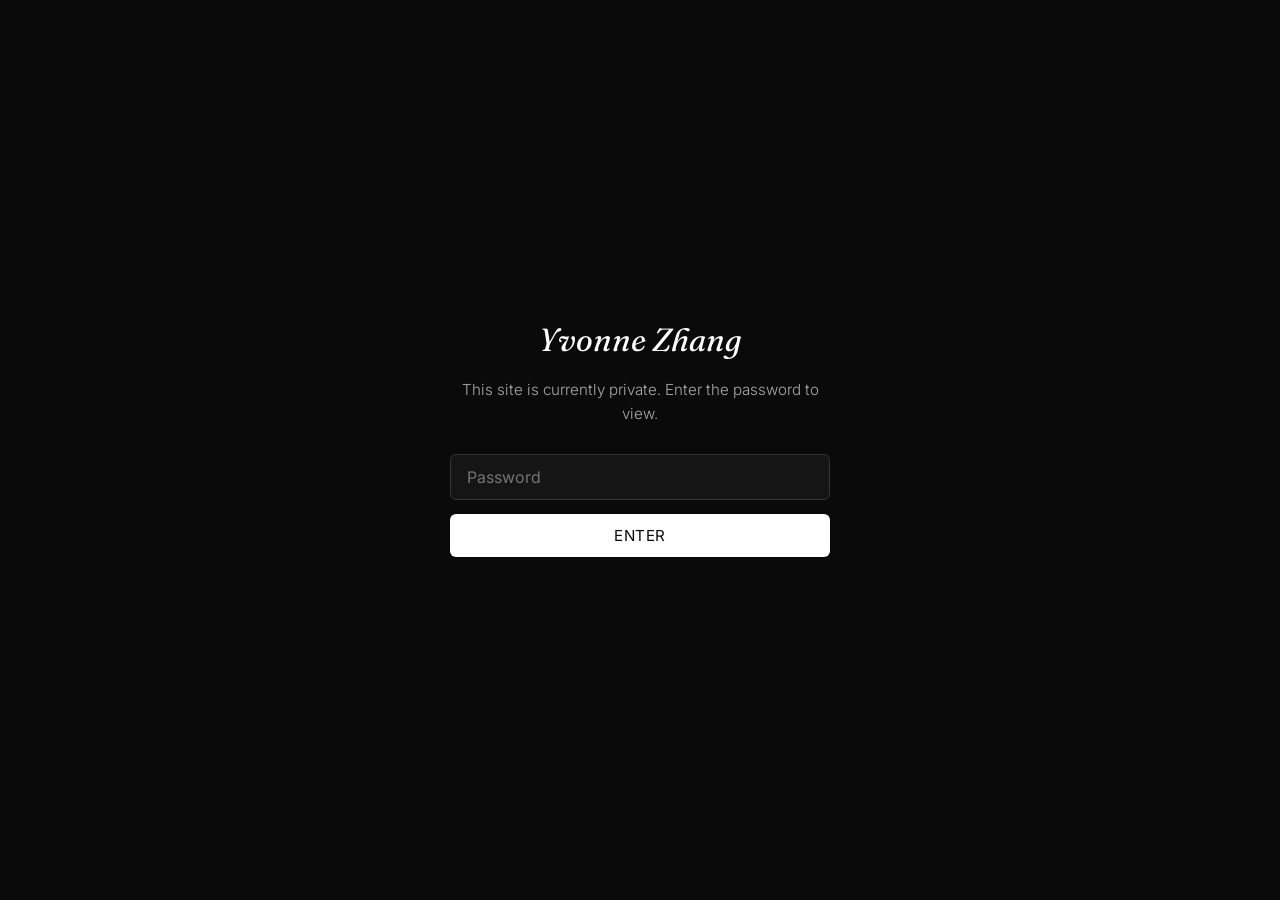
<file: index.html>
<!DOCTYPE html>
<html lang="en">
<head>
<meta charset="UTF-8">
<meta name="viewport" content="width=device-width, initial-scale=1.0">
<title>Yvonne Zhang — Product Designer</title>
<meta name="description" content="Yvonne Zhang is a product designer and part-time filmmaker based in NYC.">
<link rel="preconnect" href="https://fonts.googleapis.com">
<link rel="preconnect" href="https://fonts.gstatic.com" crossorigin>
<link href="https://fonts.googleapis.com/css2?family=Fraunces:ital,opsz,wght@0,9..144,300;0,9..144,400;0,9..144,500;1,9..144,400&family=Inter:wght@300;400;500;600&display=swap" rel="stylesheet">
<link rel="stylesheet" href="css/style.css">
<script>
(function(){
  try {
    if (sessionStorage.getItem('yz_site_unlocked') === '1') {
      document.documentElement.classList.add('unlocked');
    } else {
      document.documentElement.classList.add('locked');
    }
  } catch(e) { document.documentElement.classList.add('locked'); }
})();
</script>
<link rel="stylesheet" href="css/gate.css">
</head>
<body>
<div id="gate-overlay">
  <div class="gate-box">
    <h1>Yvonne Zhang</h1>
    <p>This site is currently private. Enter the password to view.</p>
    <form id="gate-form">
      <input type="password" id="gate-password" placeholder="Password" autocomplete="off" required>
      <button type="submit">Enter</button>
      <div class="gate-error" id="gate-error"></div>
    </form>
  </div>
</div>
<div id="site-content">


<header class="site-header">
  <a href="#" class="logo">Yvonne Zhang</a>
  <a href="https://www.linkedin.com/in/yvonnezhang" target="_blank" rel="noopener" class="icon-link" aria-label="LinkedIn">
    <svg width="20" height="20" viewBox="0 0 24 24" fill="currentColor"><path d="M20.45 20.45h-3.55v-5.57c0-1.33-.02-3.03-1.85-3.03-1.85 0-2.14 1.45-2.14 2.94v5.66H9.36V9h3.41v1.56h.05c.47-.9 1.63-1.85 3.36-1.85 3.6 0 4.27 2.37 4.27 5.45v6.29zM5.34 7.43a2.06 2.06 0 1 1 0-4.12 2.06 2.06 0 0 1 0 4.12zM7.12 20.45H3.56V9h3.56v11.45z"/></svg>
  </a>
</header>

<section class="hero">
  <img src="assets/hero.jpg" alt="Architectural detail" class="hero-img">
</section>

<section class="tagline">
  <p>Yvonne Zhang is a product designer and part-time filmmaker. She loves traveling and learning languages.</p>
</section>

<section class="intro">
  <div class="intro-spacer"></div>
  <div class="intro-copy">
    <p>For the past six years, I've designed software products that have helped businesses grow and shaped product visions across B2B and B2C SaaS apps, fintech apps, e-commerce, and marketing websites.</p>
    <p>With a cinematic eye and multi-disciplinary background, I draw connections between different industries. I specialize in end-to-end product design, where I create experiences that are intuitive, inclusive, and deeply human.</p>
    <p>When I'm not designing, I explore the world by learning new languages, drawing, and traveling around the world.</p>
    <p>Based in NYC. Previously @Toast, JOOR, Bizwise, and Candidly.</p>
  </div>
</section>

<section class="works" id="work">
  <h2>Design works</h2>

  <div class="work-grid">

    <article class="work-card">
      <a href="projects/toast-data-insights.html">
        <img src="assets/project-toast-cogs.jpg" alt="Toast COGS Report dashboard">
      </a>
      <h3>Data Insights for Restaurants</h3>
      <p class="meta">Toast, 2024</p>
      <p>I led the design of Toast's Food Cost Insights, delivering accurate, actionable data that empowers restaurants to understand the health of their business with spending and sales data.</p>
      <a class="btn" href="projects/toast-data-insights.html">View work</a>
    </article>

    <article class="work-card">
      <a href="projects/joor-fashion-app.html">
        <img src="assets/project-joor-app.jpg" alt="Fashion retailer shopping iOS app">
      </a>
      <h3>Fashion Retailer Shopping iOS App</h3>
      <p class="meta">Joor, 2022</p>
      <p>Redesigned the mobile App of a B2B fashion e-commerce platform, that improved the buying workflow efficiency for retail users.</p>
      <a class="btn" href="projects/joor-fashion-app.html">View work</a>
    </article>

    <article class="work-card">
      <a href="projects/toast-finance-growth.html">
        <img src="assets/project-toast-finance.jpg" alt="Restaurant finance growth design">
      </a>
      <h3>Restaurant Finance Growth Design</h3>
      <p class="meta">Toast, 2024</p>
      <p>Surface Toast financial products in a way that improves discovery, drives engagement, and increases conversion.</p>
      <a class="btn btn-locked" href="projects/toast-finance-growth.html">Enter password</a>
    </article>

    <article class="work-card">
      <a href="projects/joor-buyers-workflow.html">
        <img src="assets/project-joor-workflow.jpg" alt="Streamline fashion buyers workflow">
      </a>
      <h3>Streamline Fashion Buyers Workflow</h3>
      <p class="meta">Joor, 2022</p>
      <p>Created an intuitive SaaS web workflow for fashion buyers informed by user insights and testings, enhancing user satisfaction by 15%.</p>
      <a class="btn" href="projects/joor-buyers-workflow.html">View work</a>
    </article>

    <article class="work-card">
      <a href="projects/smb-dashboard.html">
        <img src="assets/project-smb-dashboard.jpg" alt="SMB management dashboard">
      </a>
      <h3>SMB Management Dashboard</h3>
      <p class="meta">(Under Construction) 2021</p>
      <p>Designed a 0-to-1 SaaS dashboard for small business owners that improved engagement rate by 110%.</p>
      <span class="btn btn-progress">In Progress</span>
    </article>

    <article class="work-card">
      <a href="projects/criterion-channel.html">
        <img src="assets/project-criterion.jpg" alt="Criterion Channel app redesign">
      </a>
      <h3>Criterion Channel</h3>
      <p class="meta">(Under Construction) 2020</p>
      <p>Redesigned Criterion Collection's film streaming service iOS App to be more competitive and easier to use.</p>
      <span class="btn btn-progress">In Progress</span>
    </article>

  </div>
</section>

<section class="other-works">
  <h2>Other works</h2>
  <p class="coming-soon">Art — Coming soon</p>
</section>

<section class="about" id="about">
  <div class="about-photo">
    <img src="assets/about-portrait.jpg" alt="Yvonne Zhang portrait">
  </div>
  <div class="about-copy">
    <h2>About</h2>
    <h3>Outside the box, inside the box, and about the box</h3>
    <p>I design with structured thinking and creativity, building products that are both functional and beautiful. As an abstract thinker with a love for design philosophy, music, art, and film, I see design to be the intersection where my interests converge. I specialize in end-to-end product design, turning complexity into clarity and crafting experiences that are intuitive, inclusive, and deeply human.</p>
  </div>
  <div class="about-skills">
    <h3>Skills</h3>
    <ul>
      <li>Product design</li>
      <li>Product strategy</li>
      <li>Vlogging</li>
      <li>Illustration</li>
      <li>Film criticism</li>
      <li>Philosophy</li>
    </ul>
  </div>
</section>

<footer class="site-footer">
  <div class="footer-col">
    <h4>Services</h4>
    <p>Product Design</p>
    <p>Product Strategy</p>
  </div>
  <div class="footer-col">
    <h4>Location</h4>
    <p>New York, NY</p>
  </div>
  <div class="footer-col">
    <h4>Contact</h4>
    <p><a href="mailto:hello@yvonneyifan.com">hello@yvonneyifan.com</a></p>
    <p><a href="https://www.linkedin.com/in/yvonnezhang" target="_blank" rel="noopener">LinkedIn</a></p>
  </div>
  <p class="copyright">&copy; <span id="year"></span> Yvonne Zhang</p>
</footer>

<script src="js/script.js"></script>
</div>
<script src="js/gate.js"></script>
</body>
</html>
</file>
<file: css/style.css>
:root {
  --black: #111;
  --gray: #555;
  --border: #e5e5e5;
  --max: 1200px;
  --gap: 40px;
  --serif: "Fraunces", "Times New Roman", Georgia, serif;
  --sans: "Inter", -apple-system, "Helvetica Neue", Helvetica, Arial, sans-serif;
}

* { box-sizing: border-box; }

body {
  margin: 0;
  font-family: var(--sans);
  font-weight: 300;
  color: var(--black);
  line-height: 1.6;
  background: #fff;
  -webkit-font-smoothing: antialiased;
}

img { max-width: 100%; display: block; }

a { color: inherit; text-decoration: none; }

h2 {
  font-family: var(--serif);
  font-weight: 400;
  font-style: italic;
  font-size: 3rem;
  letter-spacing: -0.01em;
  margin: 0 0 40px;
}

/* Header */
.site-header {
  display: flex;
  justify-content: space-between;
  align-items: center;
  padding: 24px 40px;
  border-bottom: 1px solid var(--border);
}
.logo {
  font-family: var(--serif);
  font-size: 1.3rem;
  font-weight: 500;
  letter-spacing: 0.01em;
}
.icon-link { display: flex; }

/* Hero */
.hero-img { width: 100%; height: 60vh; object-fit: cover; }

/* Tagline */
.tagline {
  padding: 60px 40px 20px;
  max-width: var(--max);
  margin: 0 auto;
}
.tagline p {
  font-family: var(--serif);
  font-size: 2.75rem;
  font-weight: 400;
  font-style: italic;
  letter-spacing: -0.01em;
  line-height: 1.3;
  margin: 0;
  max-width: 900px;
}

/* Intro */
.intro {
  display: grid;
  grid-template-columns: 1fr 1fr;
  gap: var(--gap);
  padding: 60px 40px;
  max-width: var(--max);
  margin: 0 auto;
}
.intro-copy p {
  font-size: 1.05rem;
  font-weight: 300;
  line-height: 1.7;
  margin: 0 0 20px;
}

/* Works */
.works, .other-works, .about, .site-footer {
  padding: 60px 40px;
  max-width: var(--max);
  margin: 0 auto;
}
.work-grid {
  display: grid;
  grid-template-columns: 1fr 1fr;
  gap: 60px var(--gap);
}
.work-card img {
  width: 100%;
  aspect-ratio: 16/10;
  object-fit: cover;
  background: #f2f2f2;
  border-radius: 4px;
  margin-bottom: 24px;
}
.work-card h3 {
  font-family: var(--serif);
  font-size: 1.6rem;
  font-weight: 500;
  margin: 0 0 6px;
}
.work-card .meta {
  color: var(--gray);
  font-size: 0.85rem;
  text-transform: uppercase;
  letter-spacing: 0.08em;
  margin: 0 0 14px;
}
.work-card p { font-size: 0.98rem; font-weight: 300; line-height: 1.65; margin: 0 0 20px; }
.btn {
  display: inline-block;
  padding: 10px 20px;
  border: 1px solid var(--black);
  border-radius: 6px;
  font-size: 0.85rem;
  letter-spacing: 0.03em;
  text-transform: uppercase;
}
.btn-progress, .btn-locked {
  color: var(--gray);
  border-color: var(--border);
  cursor: default;
}

/* Other works */
.other-works h2 { margin-bottom: 12px; }
.coming-soon { color: var(--gray); font-size: 1.2rem; }

/* About (dark section) */
.about {
  background: #000;
  color: #fff;
  max-width: none;
  padding: 80px 40px;
  display: grid;
  grid-template-columns: 0.9fr 1.4fr 0.7fr;
  gap: var(--gap);
  align-items: start;
}
.about-photo img { width: 100%; height: 100%; object-fit: cover; }
.about h2 { font-size: 3.2rem; margin-bottom: 40px; }
.about h3 {
  font-family: var(--serif);
  font-style: italic;
  font-size: 2rem;
  font-weight: 400;
  margin: 0 0 20px;
}
.about-copy p { font-size: 1.05rem; font-weight: 300; line-height: 1.75; color: #ddd; }
.about-skills ul { list-style: none; padding: 0; margin: 0; }
.about-skills li {
  font-family: var(--serif);
  font-size: 1.15rem;
  font-style: italic;
  margin-bottom: 8px;
  color: #ddd;
}

/* Footer */
.site-footer {
  background: #000;
  color: #fff;
  max-width: none;
  display: flex;
  flex-wrap: wrap;
  gap: 60px;
  position: relative;
  padding-bottom: 100px;
}
.footer-col h4 { margin: 0 0 12px; font-weight: 500; }
.footer-col p { margin: 0 0 8px; color: #ccc; }
.copyright {
  position: absolute;
  bottom: 30px;
  left: 40px;
  color: #888;
  font-size: 0.85rem;
}

/* Responsive */
@media (max-width: 800px) {
  .intro, .work-grid { grid-template-columns: 1fr; }
  .about { grid-template-columns: 1fr; }
  .tagline p, h2 { font-size: 1.8rem; }
  .site-header, .tagline, .intro, .works, .other-works, .about, .site-footer {
    padding-left: 20px;
    padding-right: 20px;
  }
}
</file>
<file: css/gate.css>
html.locked #site-content { display: none; }
html.locked #gate-overlay { display: flex !important; }
html.unlocked #gate-overlay { display: none; }

#gate-overlay {
  display: none;
  position: fixed;
  inset: 0;
  background: #0a0a0a;
  color: #fff;
  z-index: 9999;
  align-items: center;
  justify-content: center;
  flex-direction: column;
  padding: 24px;
  text-align: center;
}
.gate-box { max-width: 380px; width: 100%; }
.gate-box h1 {
  font-family: var(--serif, serif);
  font-style: italic;
  font-weight: 400;
  font-size: 2rem;
  margin: 0 0 12px;
}
.gate-box p {
  color: #aaa;
  font-size: 0.95rem;
  margin: 0 0 28px;
}
.gate-box input {
  width: 100%;
  padding: 12px 16px;
  font-size: 1rem;
  border: 1px solid #333;
  background: #151515;
  color: #fff;
  border-radius: 6px;
  margin-bottom: 14px;
  box-sizing: border-box;
  font-family: var(--sans, sans-serif);
}
.gate-box input:focus { outline: 1px solid #fff; }
.gate-box button {
  width: 100%;
  padding: 12px 16px;
  font-size: 0.95rem;
  letter-spacing: 0.03em;
  text-transform: uppercase;
  background: #fff;
  color: #0a0a0a;
  border: none;
  border-radius: 6px;
  cursor: pointer;
  font-family: var(--sans, sans-serif);
}
.gate-box button:hover { background: #e5e5e5; }
.gate-error {
  color: #ff6b6b;
  font-size: 0.85rem;
  margin-top: 12px;
  min-height: 1.2em;
}
</file>
<file: css/project.css>
.project-page {
  max-width: 900px;
  margin: 0 auto;
  padding: 60px 40px 120px;
}
.project-page .back {
  display: inline-block;
  margin-bottom: 40px;
  color: #555;
}
.project-page h1 {
  font-family: var(--serif);
  font-style: italic;
  font-weight: 400;
  font-size: 2.75rem;
  letter-spacing: -0.01em;
  margin: 0 0 8px;
}
.project-page .meta {
  color: #555;
  font-size: 0.85rem;
  text-transform: uppercase;
  letter-spacing: 0.08em;
  margin-bottom: 30px;
}
.project-page img { width: 100%; border-radius: 6px; margin: 30px 0; }
.project-page p { font-size: 1.1rem; font-weight: 300; line-height: 1.75; margin-bottom: 20px; }
.placeholder-note {
  background: #f6f6f6;
  border: 1px dashed #ccc;
  border-radius: 6px;
  padding: 20px;
  color: #777;
  font-size: 0.95rem;
}
</file>
